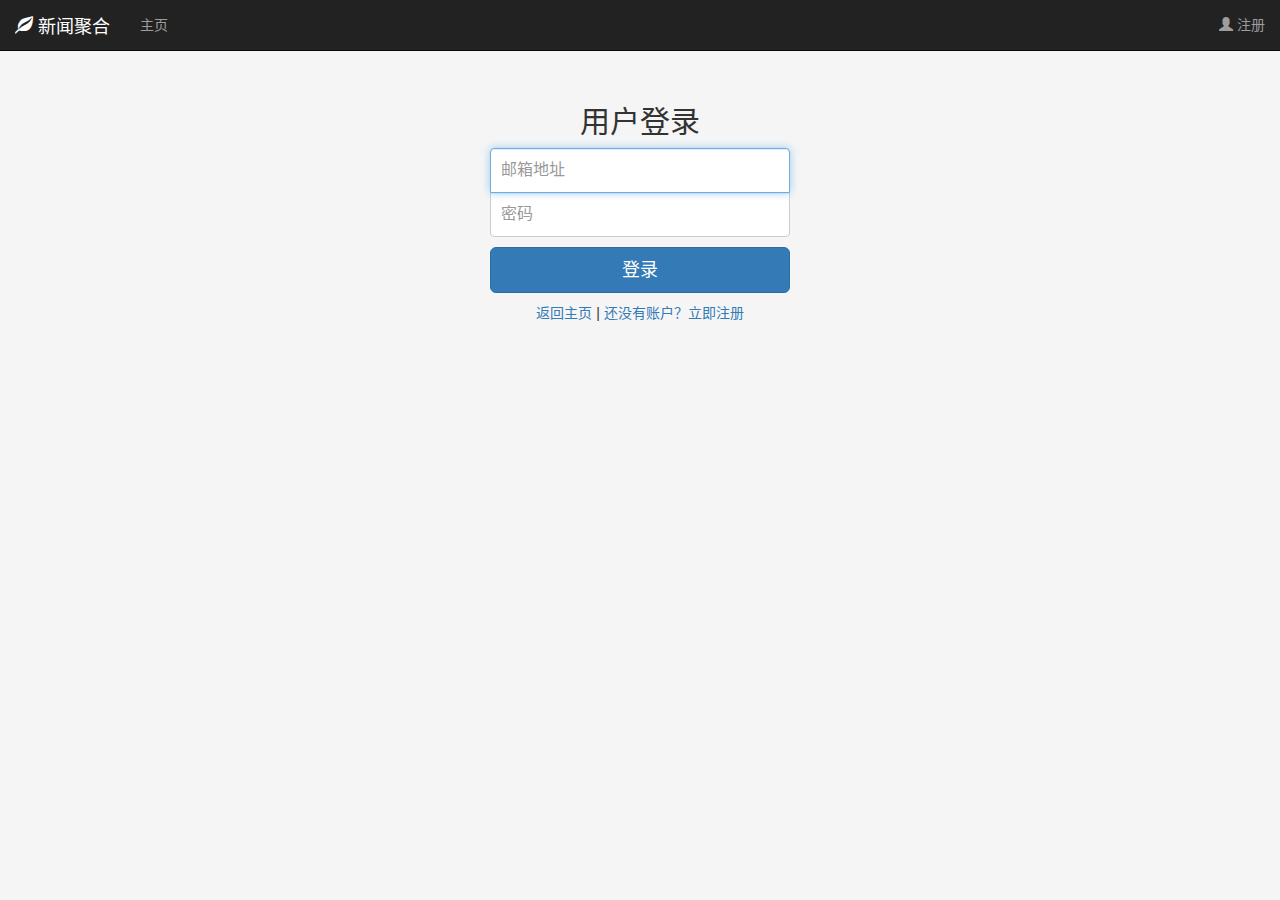
<file: src/static/login.html>
<!DOCTYPE html>
<html lang="zh-CN">

<head>
    <meta charset="UTF-8">
    <meta http-equiv="X-UA-Compatible" content="IE=edge">
    <meta name="viewport" content="width=device-width, initial-scale=1">
    <title>用户登录</title>
    <!-- Bootstrap CSS -->
    <link rel="stylesheet" href="https://cdn.jsdelivr.net/npm/bootstrap@3.4.1/dist/css/bootstrap.min.css">
    <!-- 你的自定义样式 (可选) -->
    <link rel="stylesheet" href="css/styles.css">
    <style>
        body { padding-top: 70px; background-color: #f5f5f5; }
        .form-signin {
            max-width: 330px;
            padding: 15px;
            margin: 0 auto;
        }
        .form-signin .form-signin-heading,
        .form-signin .checkbox {
            margin-bottom: 10px;
        }
        .form-signin .checkbox {
            font-weight: normal;
        }
        .form-signin .form-control {
            position: relative;
            height: auto;
            -webkit-box-sizing: border-box;
            -moz-box-sizing: border-box;
            box-sizing: border-box;
            padding: 10px;
            font-size: 16px;
        }
        .form-signin .form-control:focus {
            z-index: 2;
        }
        .form-signin input[type="email"] {
            margin-bottom: -1px;
            border-bottom-right-radius: 0;
            border-bottom-left-radius: 0;
        }
        .form-signin input[type="password"] {
            margin-bottom: 10px;
            border-top-left-radius: 0;
            border-top-right-radius: 0;
        }
        #login-message { margin-top: 15px;}
    </style>
</head>

<body>
    <nav class="navbar navbar-inverse navbar-fixed-top">
        <div class="container-fluid">
            <div class="navbar-header">
                <button type="button" class="navbar-toggle collapsed" data-toggle="collapse"
                    data-target="#bs-example-navbar-collapse-1" aria-expanded="false">
                    <span class="sr-only">Toggle navigation</span>
                    <span class="icon-bar"></span>
                    <span class="icon-bar"></span>
                    <span class="icon-bar"></span>
                </button>
                <a class="navbar-brand" href="index.html">
                     <span class="glyphicon glyphicon-leaf"></span> 新闻聚合
                </a>
            </div>
            <div class="collapse navbar-collapse" id="bs-example-navbar-collapse-1">
                 <ul class="nav navbar-nav">
                    <li><a href="index.html">主页</a></li>
                </ul>
                <ul class="nav navbar-nav navbar-right">
                    <li><a href="register.html"><span class="glyphicon glyphicon-user"></span> 注册</a></li>
                </ul>
            </div>
        </div>
    </nav>

    <div class="container">
        <form class="form-signin" id="login-form">
            <h2 class="form-signin-heading text-center">用户登录</h2>
            <label for="login-email" class="sr-only">邮箱地址</label>
            <input type="email" id="login-email" class="form-control" placeholder="邮箱地址" required autofocus>
            <label for="login-password" class="sr-only">密码</label>
            <input type="password" id="login-password" class="form-control" placeholder="密码" required>
            <!-- <div class="checkbox">
                <label>
                    <input type="checkbox" value="remember-me"> 记住我
                </label>
            </div> -->
            <button class="btn btn-lg btn-primary btn-block" type="submit">登录</button>
            <div id="login-message" class="alert" style="display:none; margin-top:15px;"></div>
            <p class="text-center" style="margin-top: 10px;">
                <a href="index.html">返回主页</a> | <a href="register.html">还没有账户？立即注册</a>
            </p>
        </form>
    </div> <!-- /container -->


    <!-- jQuery -->
    <script src="https://cdn.jsdelivr.net/npm/jquery@1.12.4/dist/jquery.min.js"></script>
    <!-- Bootstrap JS -->
    <script src="https://cdn.jsdelivr.net/npm/bootstrap@3.4.1/dist/js/bootstrap.min.js"></script>
    <script>
        const loginForm = document.getElementById('login-form');
        const loginMessageDiv = document.getElementById('login-message');

        loginForm.addEventListener('submit', async (event) => {
            event.preventDefault();
            loginMessageDiv.style.display = 'none'; // Hide previous message
            loginMessageDiv.className = 'alert'; // Reset class

            const email = document.getElementById('login-email').value;
            const password = document.getElementById('login-password').value;

            try {
                const response = await fetch('/user/login', { // 确保后端API路径正确
                    method: 'POST',
                    headers: {
                        'Content-Type': 'application/json'
                    },
                    body: JSON.stringify({ email, password })
                });

                const data = await response.json();
                if (response.ok) {
                    loginMessageDiv.textContent = data.message || '登录成功！正在跳转...';
                    loginMessageDiv.classList.add('alert-success');
                    loginMessageDiv.style.display = 'block';
                    setTimeout(() => {
                        window.location.href = 'index.html';
                    }, 1500);
                } else {
                    loginMessageDiv.textContent = data.message || '登录失败，请检查您的凭据。';
                    loginMessageDiv.classList.add('alert-danger');
                    loginMessageDiv.style.display = 'block';
                }
            } catch (error) {
                console.error('登录时出错:', error);
                loginMessageDiv.textContent = '登录时发生网络错误，请稍后再试。';
                loginMessageDiv.classList.add('alert-danger');
                loginMessageDiv.style.display = 'block';
            }
        });
    </script>
</body>
</html>
</file>
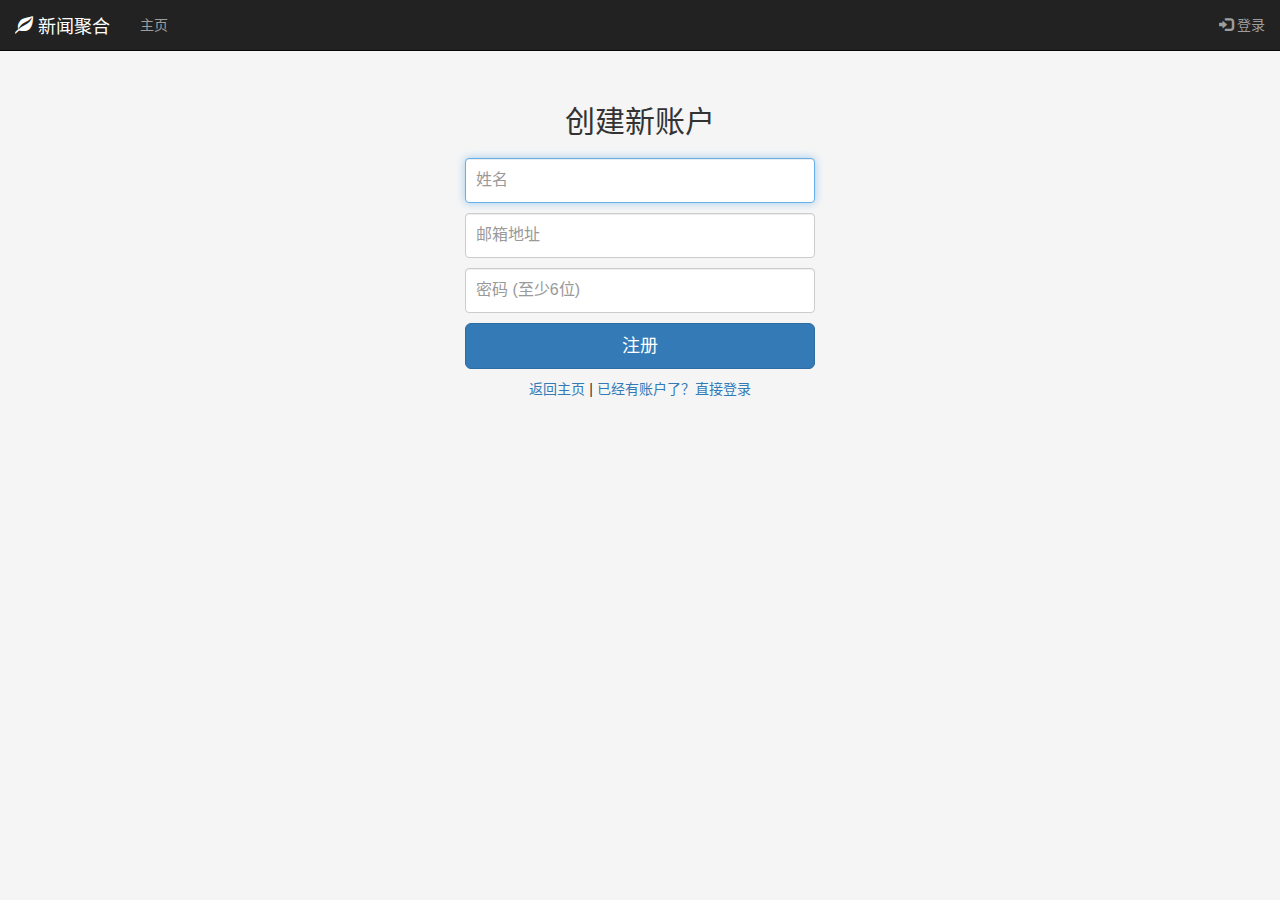
<file: src/static/register.html>
<!DOCTYPE html>
<html lang="zh-CN">

<head>
    <meta charset="UTF-8">
    <meta http-equiv="X-UA-Compatible" content="IE=edge">
    <meta name="viewport" content="width=device-width, initial-scale=1">
    <title>用户注册</title>
    <!-- Bootstrap CSS -->
    <link rel="stylesheet" href="https://cdn.jsdelivr.net/npm/bootstrap@3.4.1/dist/css/bootstrap.min.css">
    <!-- 你的自定义样式 (可选) -->
    <link rel="stylesheet" href="css/styles.css">
     <style>
        body { padding-top: 70px; background-color: #f5f5f5; }
        .form-register { /* Changed from form-signin for clarity */
            max-width: 380px; /* Slightly wider for an extra field */
            padding: 15px;
            margin: 0 auto;
        }
        .form-register .form-register-heading {
            margin-bottom: 20px;
        }
        .form-register .form-control {
            position: relative;
            height: auto;
            -webkit-box-sizing: border-box;
            -moz-box-sizing: border-box;
            box-sizing: border-box;
            padding: 10px;
            font-size: 16px;
            margin-bottom: 10px; /* Add margin between inputs */
        }
        .form-register .form-control:focus {
            z-index: 2;
        }
        #register-message { margin-top: 15px;}
    </style>
</head>

<body>
    <nav class="navbar navbar-inverse navbar-fixed-top">
        <div class="container-fluid">
            <div class="navbar-header">
                <button type="button" class="navbar-toggle collapsed" data-toggle="collapse"
                    data-target="#bs-example-navbar-collapse-1" aria-expanded="false">
                    <span class="sr-only">Toggle navigation</span>
                    <span class="icon-bar"></span>
                    <span class="icon-bar"></span>
                    <span class="icon-bar"></span>
                </button>
                 <a class="navbar-brand" href="index.html">
                     <span class="glyphicon glyphicon-leaf"></span> 新闻聚合
                </a>
            </div>
            <div class="collapse navbar-collapse" id="bs-example-navbar-collapse-1">
                 <ul class="nav navbar-nav">
                    <li><a href="index.html">主页</a></li>
                </ul>
                <ul class="nav navbar-nav navbar-right">
                    <li><a href="login.html"><span class="glyphicon glyphicon-log-in"></span> 登录</a></li>
                </ul>
            </div>
        </div>
    </nav>

    <div class="container">
        <form class="form-register" id="register-form">
            <h2 class="form-register-heading text-center">创建新账户</h2>

            <label for="register-name" class="sr-only">姓名</label>
            <input type="text" id="register-name" class="form-control" placeholder="姓名" required autofocus>

            <label for="register-email" class="sr-only">邮箱地址</label>
            <input type="email" id="register-email" class="form-control" placeholder="邮箱地址" required>

            <label for="register-password" class="sr-only">密码</label>
            <input type="password" id="register-password" class="form-control" placeholder="密码 (至少6位)" required>
            
            <!-- 可以添加一个确认密码字段 -->
            <!-- <label for="register-confirm-password" class="sr-only">确认密码</label>
            <input type="password" id="register-confirm-password" class="form-control" placeholder="确认密码" required> -->


            <button class="btn btn-lg btn-primary btn-block" type="submit">注册</button>
            <div id="register-message" class="alert" style="display:none; margin-top:15px;"></div>
            <p class="text-center" style="margin-top: 10px;">
                <a href="index.html">返回主页</a> | <a href="login.html">已经有账户了？直接登录</a>
            </p>
        </form>
    </div> <!-- /container -->

    <!-- jQuery -->
    <script src="https://cdn.jsdelivr.net/npm/jquery@1.12.4/dist/jquery.min.js"></script>
    <!-- Bootstrap JS -->
    <script src="https://cdn.jsdelivr.net/npm/bootstrap@3.4.1/dist/js/bootstrap.min.js"></script>
    <script>
        const registerForm = document.getElementById('register-form');
        const registerMessageDiv = document.getElementById('register-message');

        registerForm.addEventListener('submit', async (event) => {
            event.preventDefault();
            registerMessageDiv.style.display = 'none';
            registerMessageDiv.className = 'alert';


            const name = document.getElementById('register-name').value;
            const email = document.getElementById('register-email').value;
            const password = document.getElementById('register-password').value;
            // const confirmPassword = document.getElementById('register-confirm-password').value;

            // if (password !== confirmPassword) {
            //     registerMessageDiv.textContent = '两次输入的密码不一致！';
            //     registerMessageDiv.classList.add('alert-danger');
            //     registerMessageDiv.style.display = 'block';
            //     return;
            // }


            try {
                const response = await fetch('/user/register', { // 确保后端API路径正确
                    method: 'POST',
                    headers: {
                        'Content-Type': 'application/json'
                    },
                    body: JSON.stringify({ name, email, password })
                });

                const data = await response.json();
                if (response.ok) {
                    registerMessageDiv.textContent = data.message || '注册成功！正在跳转到登录页面...';
                    registerMessageDiv.classList.add('alert-success');
                    registerMessageDiv.style.display = 'block';
                    setTimeout(() => {
                        window.location.href = 'login.html'; // 注册成功后跳转到登录页
                    }, 2000);
                } else {
                    registerMessageDiv.textContent = data.message || '注册失败，请检查输入信息。';
                    registerMessageDiv.classList.add('alert-danger');
                    registerMessageDiv.style.display = 'block';
                }
            } catch (error) {
                console.error('注册时出错:', error);
                registerMessageDiv.textContent = '注册时发生网络错误，请稍后再试。';
                registerMessageDiv.classList.add('alert-danger');
                registerMessageDiv.style.display = 'block';
            }
        });
    </script>
</body>
</html>
</file>
<file: src/static/css/styles.css>
body {
    font-family: Arial, sans-serif;
    margin: 0;
    padding: 20px;
    background-color: #f4f4f4;
}

h1 {
    text-align: center;
    color: #333;
}

#news-container {
    display: flex;
    flex-wrap: wrap;
    justify-content: center;
}

.news-item {
    background-color: #fff;
    border: 1px solid #ddd;
    border-radius: 5px;
    box-shadow: 0 2px 4px rgba(0, 0, 0, 0.1);
    margin: 10px;
    padding: 20px;
    width: 300px;
}

.news-item h2 {
    margin-top: 0;
    color: #333;
}

.news-item p {
    color: #666;
}

#category-nav {
    text-align: center;
    margin-bottom: 20px;
}

#category-nav button {
    margin: 0 5px;
    padding: 5px 10px;
    cursor: pointer;
}
#user-info {
    text-align: right;
    margin-bottom: 20px;
}

#user-info a {
    margin-left: 10px;
}

    /* 自定义按钮颜色 */
 .btn-purple {
     color: #fff;
    background-color: #6f42c1;
    border-color: #6f42c1;
 }
.btn-purple:hover {
    color: #fff;
    background-color: #5a32a3;
    border-color: #543099;
}
    
.btn-teal {
    color: #fff;
    background-color: #20c997;
    border-color: #20c997;
}
.btn-teal:hover {
    color: #fff;
    background-color: #1aa179;
    border-color: #199671;
}
    
.btn-orange {
    color: #fff;
    background-color: #fd7e14;
    border-color: #fd7e14;
}
.btn-orange:hover {
    color: #fff;
    background-color: #da6a0f;
    border-color: #cc640e;
}
    
.btn-maroon {
    color: #fff;
    background-color: #8b0000;
    border-color: #8b0000;
}
.btn-maroon:hover {
    color: #fff;
    background-color: #6a0000;
    border-color: #5c0000;
}
    
.btn-navy {
    color: #fff;
    background-color: #000080;
    border-color: #000080;
}
.btn-navy:hover {
    color: #fff;
    background-color: #00005a;
    border-color: #00004d;
}
</file>
